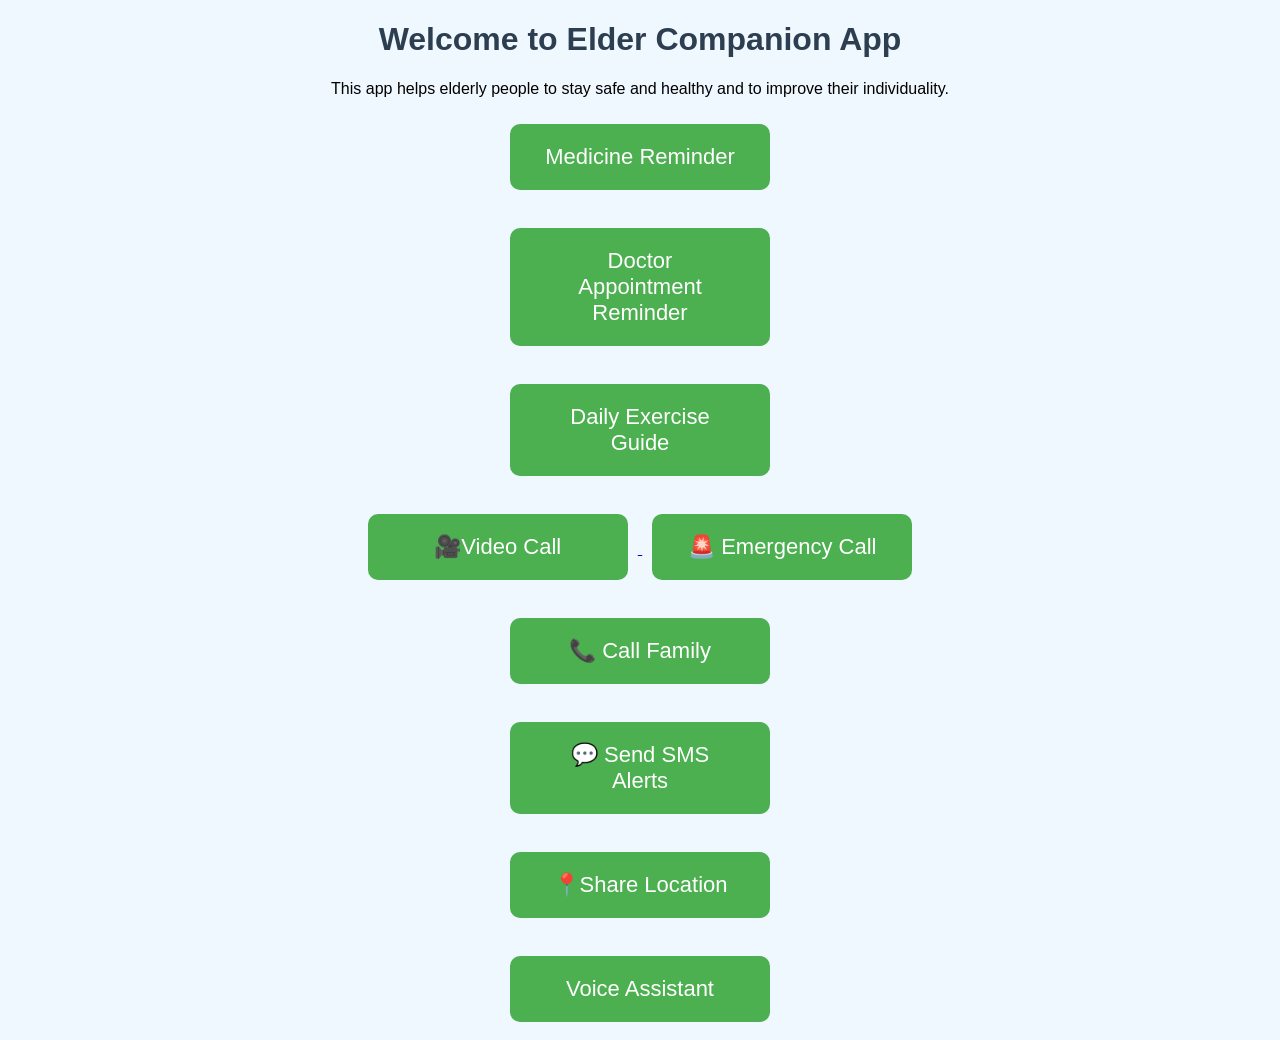
<file: templates/index.html>
<!DOCTYPE html>
<html>
<head>
<title>Elder Companion App</title>
<style>
body{
    font-family:Arial;
    background-color:#f0f8ff;
    text-align:center;
}
h1{
    color:#2c3e50;
}
button{
    background-color: #4CAF50;
    color:white;
    border: none;
    padding:20px 35px;
    margin:10px;
    font-size:22px;
    border-radius:10px;
    width:260px;
}
button:hover{
    background-color: #45a049;
}
input{
    font-size:20px;
    padding:10px;
    margin:10px;
    width:200px;

}

</style>
</head>

<body>

<h1>Welcome to Elder Companion App</h1>

<p>This app helps elderly people to stay safe and healthy and to improve their individuality.</p>

<a href = "/medicine">
<button>Medicine Reminder</button>    
</a>

<br><br>

<a href="/doctor">
<button>Doctor Appointment Reminder</button>
</a>

<br><br>

<a href="/exercise">
<button>Daily Exercise Guide</button>
</a>

<br><br>

<a href="/video">
<button>🎥Video Call</button>
</a>
<a href="tel:112">
<button>🚨 Emergency Call</button>
</a>

<br><br>

<a href="tel:+911234567890">
<button>📞 Call Family</button>   
</a>

<br><br>

<a href="sms:+911234567890?body=I%20need%20help">
<button>💬 Send SMS Alerts</button>
</a>

<br><br>

<a href="https://www.google.com/maps">
<button>📍Share Location</button>
</a>

<br><br>


<button onclick="startVoice()">Voice Assistant</button>

<script>
    function startVoice(){
        const recognition = new(window.SpecchRecognition||window.webkitSpeechRecognition)();

        
        recognition.onstart = function(){
            alert("Listening...Speak now");
        };
        recognition.onresult = function(event){
            let command = event.results[0][0].transcript.toLowerCase();
            alert("You said: " + command);
            if(command.includes("medicine")){
                window.location.href="/medicine";
            }
            else if(command.includes("doctor")){
                window.location.href="/doctor";
            }
            else if(command.includes("exercise")){
                window.location.href="/exercise";
            }
            else if(command.includes("health")){
                window.location.href="/healthcare";
            }
            else if(command.includes("emergency")){
                window.location.href="tel:112";
            }
            else{
                alert("Command not recognized")
            }

        };
        recognition.start();
    }

</script>



</body>
</html>
</file>
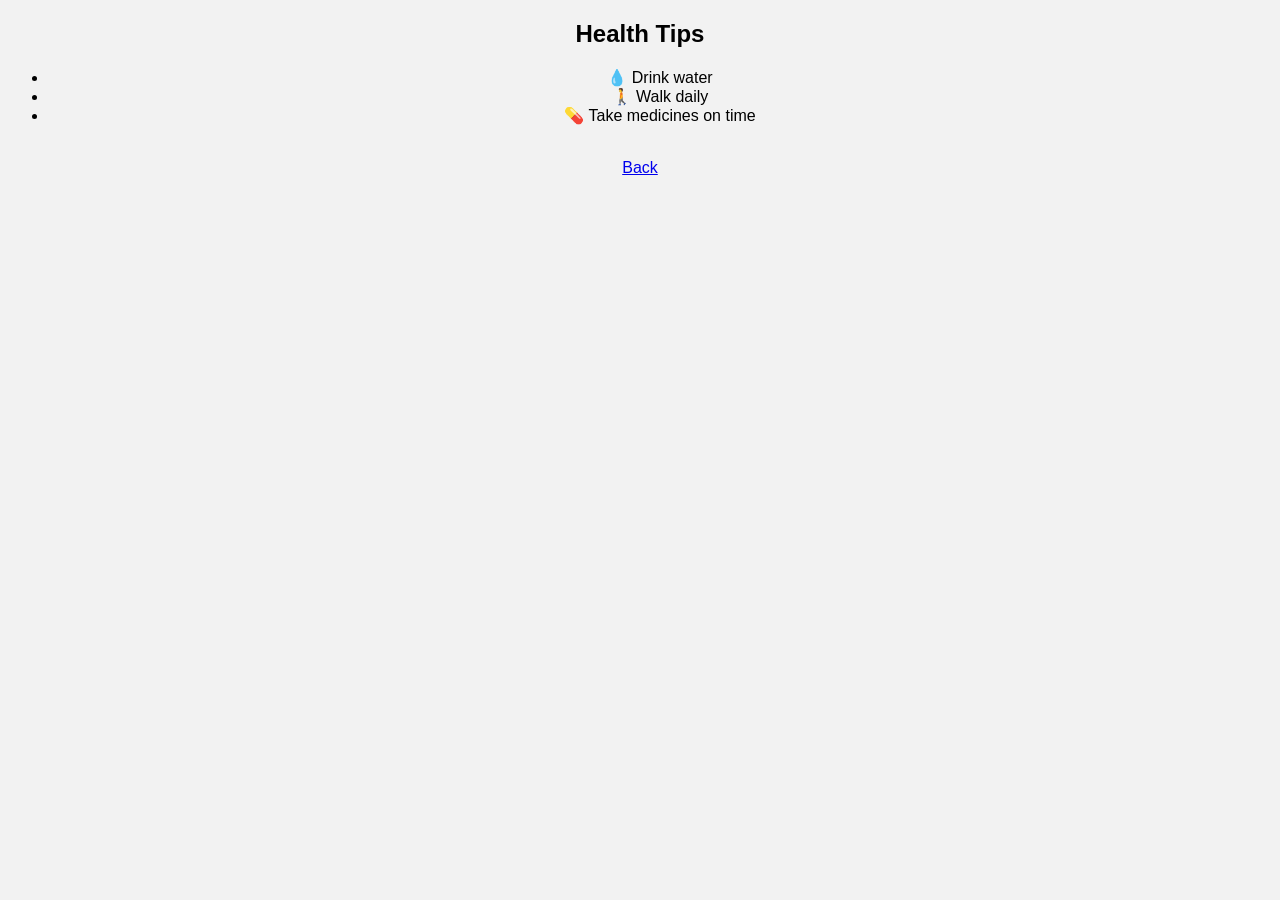
<file: templates/healthcare.html>
<!DOCTYPE html>
<html>
<head>
        <title>Health Tips</title>
        <link rel="stylesheet" href="/static/style.css">
</head>
<body>
    <h2>Health Tips</h2>
    <ul>
        <li>💧 Drink water</li>
        <li>🚶 Walk daily</li>
        <li>💊 Take medicines on time</li>
    </ul>
    <br>
    <a href="/">Back</a>
</body>
</html>
</file>
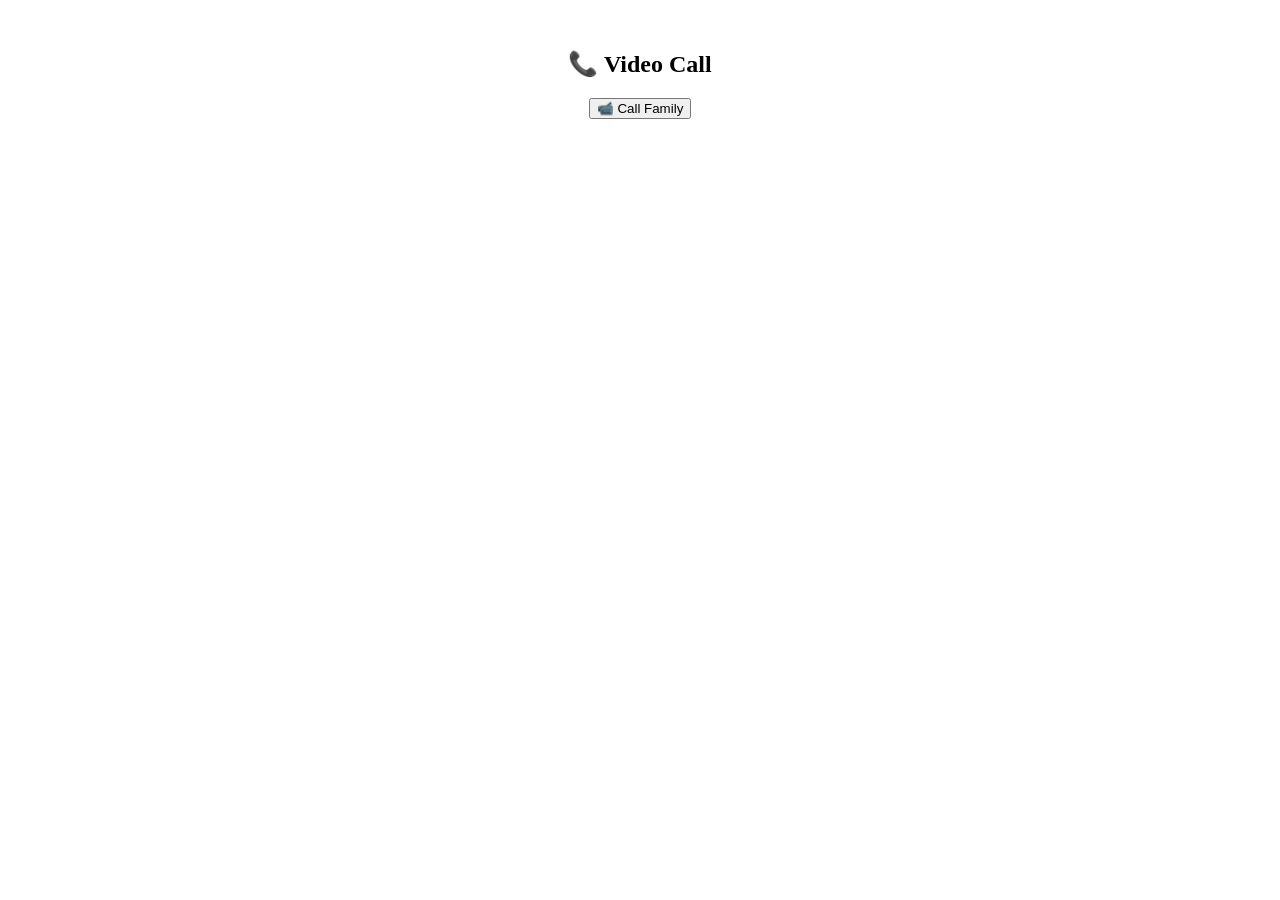
<file: templates/video.html>
<!DOCTYPE html>
<html>
<head>
    <title>Video Call</title>
</head>

<body style="text-align:center; margin-top:50px;">

<h2>📞 Video Call</h2>

<button onclick="startCall()">📹 Call Family</button>

<script>
function startCall() {
    window.open("https://meet.google.com/new", "_blank");
}
</script>

</body>
</html>
</file>
<file: static/style.css>
body{
font-family: Arial;
background-color:#f2f2f2;
text-align:center;
}

button{
padding:12px;
font-size:20px;
border-radius:8px;
background-color:#4CAF50;
color:white;
border:none;
margin: 10px;
width : 80%;
cursor : pointer;
}
button:hover{
    background-color:#45a049
}
</file>
